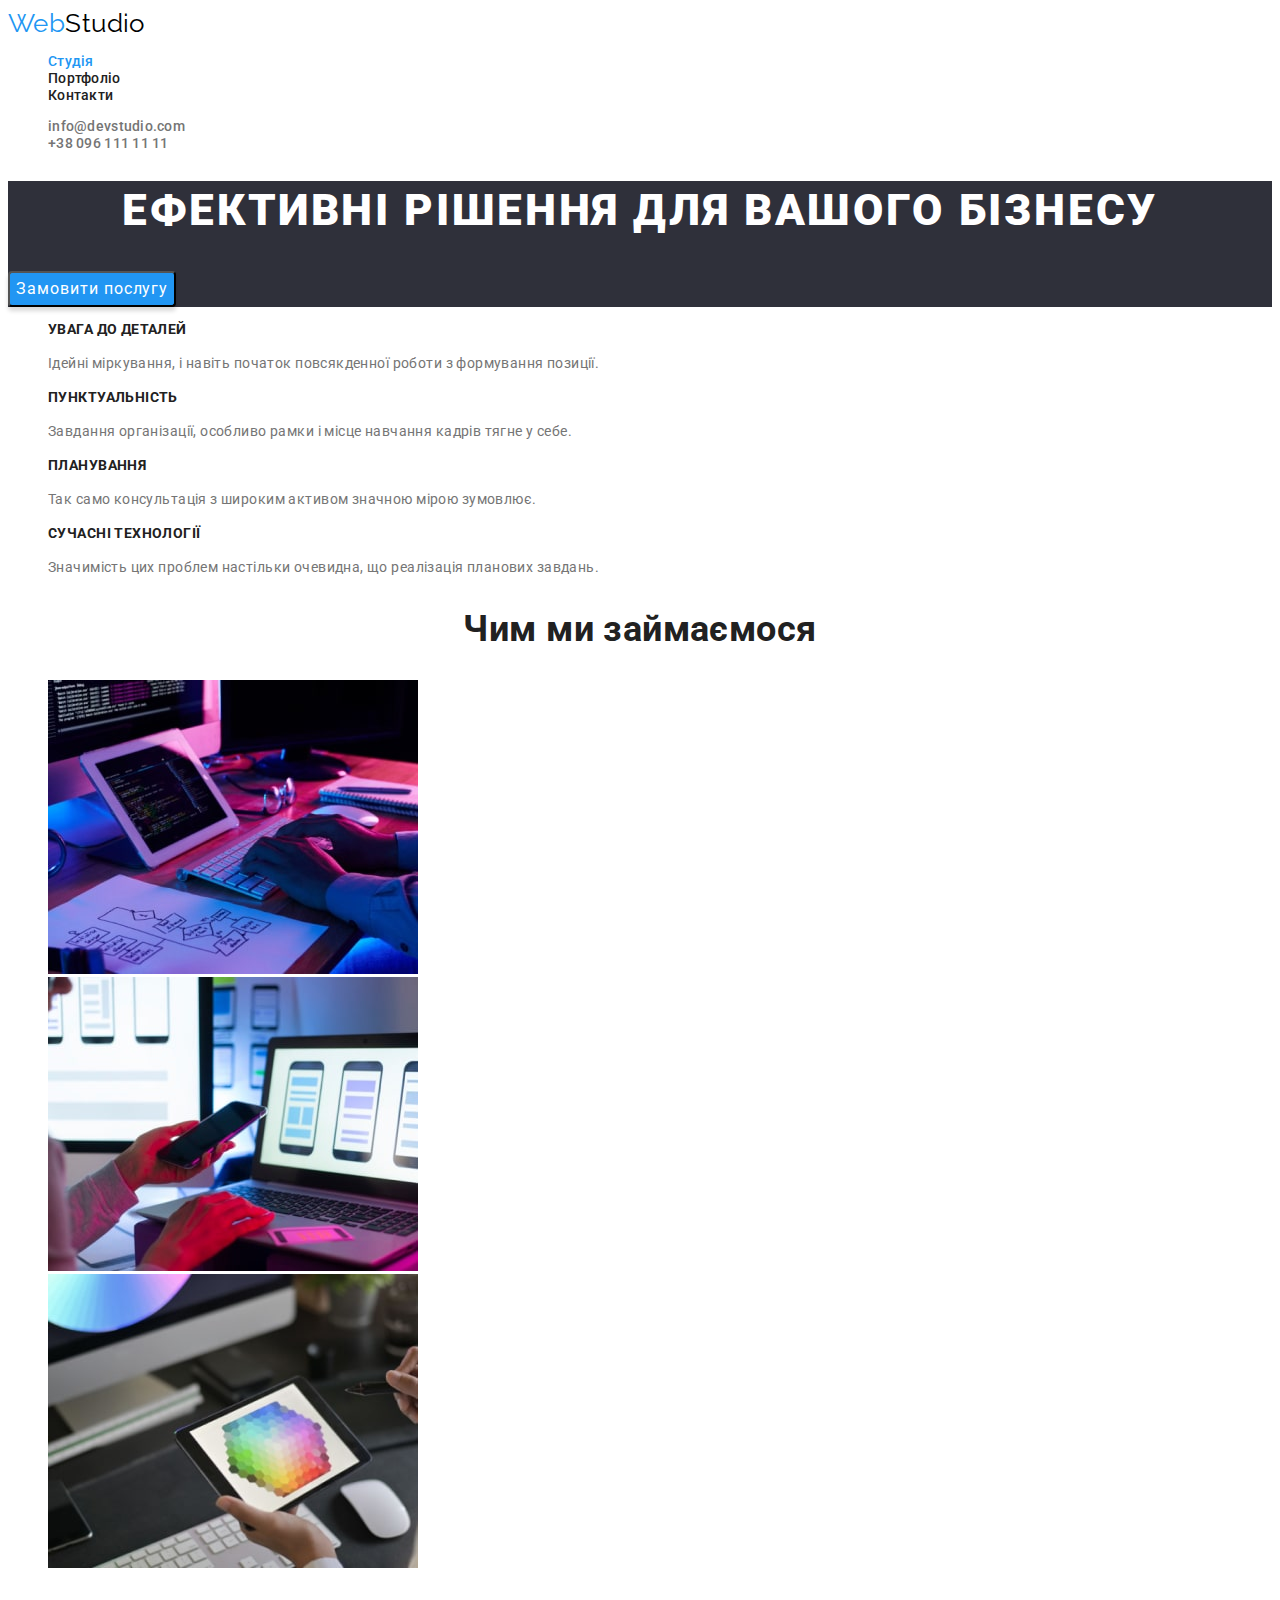
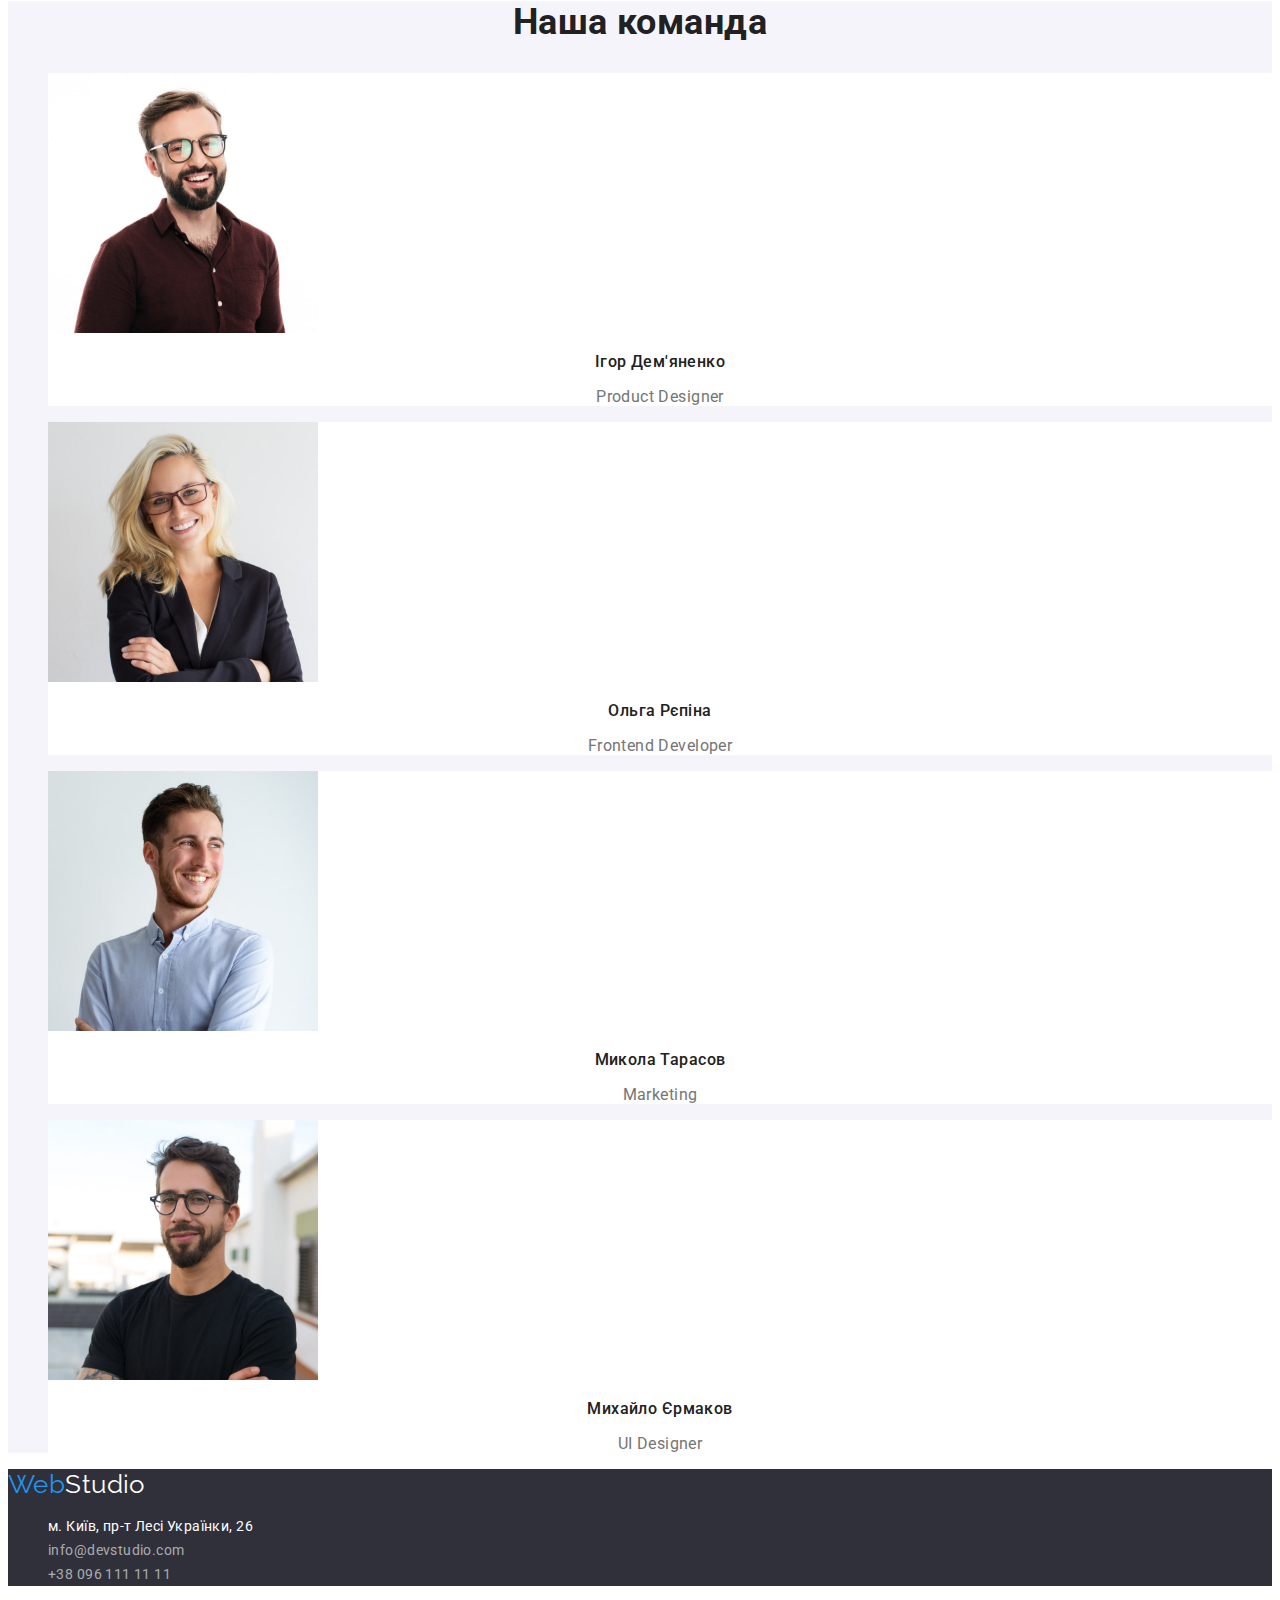
<file: index.html>
<!DOCTYPE html>
<html lang="uk">
  <head>
    <meta charset="UTF-8" />
    <meta http-equiv="X-UA-Compatible" content="IE=edge" />
    <meta name="viewport" content="width=device-width, initial-scale=1.0" />
    <title>Студія</title>
    <link rel="preconnect" href="https://fonts.googleapis.com" />
    <link rel="preconnect" href="https://fonts.gstatic.com" crossorigin />
    <link
      href="https://fonts.googleapis.com/css2?family=Raleway:wght@700&family=Roboto:wght@400;500;700;900&display=swap"
      rel="stylesheet"
    />
    <link rel="stylesheet" href="./css/styles.css" />
  </head>
  <body>
    <header class="header">
      <nav>
        <a href="./index.html" class="logo link">
          <span lang="en">Web<span class="logo-header">Studio</span></span></a
        >
        <ul class="list nav-list">
          <li class="nav-item">
            <a href="./index.html" class="nav-link link current">Студія</a>
          </li>
          <li class="nav-item">
            <a href="./portfolio.html" class="nav-link link">Портфоліо</a>
          </li>
          <li class="nav-item">
            <a href="#" class="nav-link link">Контакти</a>
          </li>
        </ul>
      </nav>
      <ul class="list contact-list">
        <li class="contact-item">
          <a href="mailto:info@devstudio.com" class="link contact-link"
            >info@devstudio.com</a
          >
        </li>
        <li class="contact-item">
          <a href="tel:+380961111111" class="link contact-link"
            >+38 096 111 11 11</a
          >
        </li>
      </ul>
    </header>
    <main>
      <section class="hero">
        <h1>Ефективні рішення для вашого бізнесу</h1>
        <button type="button" class="hero-button">Замовити послугу</button>
      </section>
      <section class="features">
        <h2 class="visually-hidden">Наші переваги</h2>
        <ul class="list features-list">
          <li class="features-item">
            <h3 class="features-title">Увага до деталей</h3>
            <p class="features-text">
              Ідейні міркування, і навіть початок повсякденної роботи з
              формування позиції.
            </p>
          </li>
          <li class="features-item">
            <h3 class="features-title">Пунктуальність</h3>
            <p class="features-text">
              Завдання організації, особливо рамки і місце навчання кадрів тягне
              у себе.
            </p>
          </li>
          <li class="features-item">
            <h3 class="features-title">Планування</h3>
            <p class="features-text">
              Так само консультація з широким активом значною мірою зумовлює.
            </p>
          </li>
          <li class="features-item">
            <h3 class="features-title">Сучасні технології</h3>
            <p class="features-text">
              Значимість цих проблем настільки очевидна, що реалізація планових
              завдань.
            </p>
          </li>
        </ul>
      </section>
      <section class="job">
        <h2 class="section-title">Чим ми займаємося</h2>
        <ul class="list job-list">
          <li class="job-item">
            <img src="./images/img_tab-min.jpg" alt="Друк коду" width="370" />
          </li>
          <li>
            <img
              src="./images/img_mobile-min.jpg"
              alt="Розробка дизайну"
              width="370"
              height="294"
            />
          </li>
          <li>
            <img
              src="./images/img_colors-min.jpg"
              alt="Палітра кольорів"
              width="370"
              height="294"
            />
          </li>
        </ul>
      </section>
      <section class="team">
        <h2 class="section-title">Наша команда</h2>
        <ul class="list team-list">
          <li class="team-item">
            <img
              src="./images/ph_proddes-min.jpg"
              alt="Фото Ігора Дем'яненка"
              width="270"
              height="260"
            />
            <h3 class="team-item-title">Ігор Дем'яненко</h3>
            <p class="team-descr">Product Designer</p>
          </li>
          <li class="team-item">
            <img
              src="./images/ph_dev-min.jpg"
              alt="Фото Ольги Рєпіної"
              width="270"
              height="260"
            />
            <h3 class="team-item-title">Ольга Рєпіна</h3>
            <p class="team-descr">Frontend Developer</p>
          </li>
          <li class="team-item">
            <img
              src="./images/ph_marketer-min.jpg"
              alt="Фото Миколи Тарасова"
              width="270"
              height="260"
            />
            <h3 class="team-item-title">Микола Тарасов</h3>
            <p class="team-descr">Marketing</p>
          </li>
          <li class="team-item">
            <img
              src="./images/ph_designer-min.jpg"
              alt="Фото Михайла Єрмакова"
              width="270"
              height="260"
            />
            <h3 class="team-item-title">Михайло Єрмаков</h3>
            <p class="team-descr">UI Designer</p>
          </li>
        </ul>
      </section>
    </main>
    <footer class="footer">
      <a href="./index.html" class="logo link"
        ><span lang="en">Web<span class="logo-footer">Studio</span></span></a
      >
      <address>
        <ul class="list address-list">
          <li class="address-item">
            <a
              href="https://goo.gl/maps/53kemHc2niVt5rCp9"
              target="_blank"
              rel="noopener noreferrer"
              class="link address-city"
              >м. Київ, пр-т Лесі Українки, 26
            </a>
          </li>
          <li class="address-item">
            <a href="mailto:info@devstudio.com" class="link address-link"
              >info@devstudio.com</a
            >
          </li>
          <li class="address-item">
            <a href="tel:+380961111111" class="link address-link"
              >+38 096 111 11 11</a
            >
          </li>
        </ul>
      </address>
    </footer>
  </body>
</html>
</file>
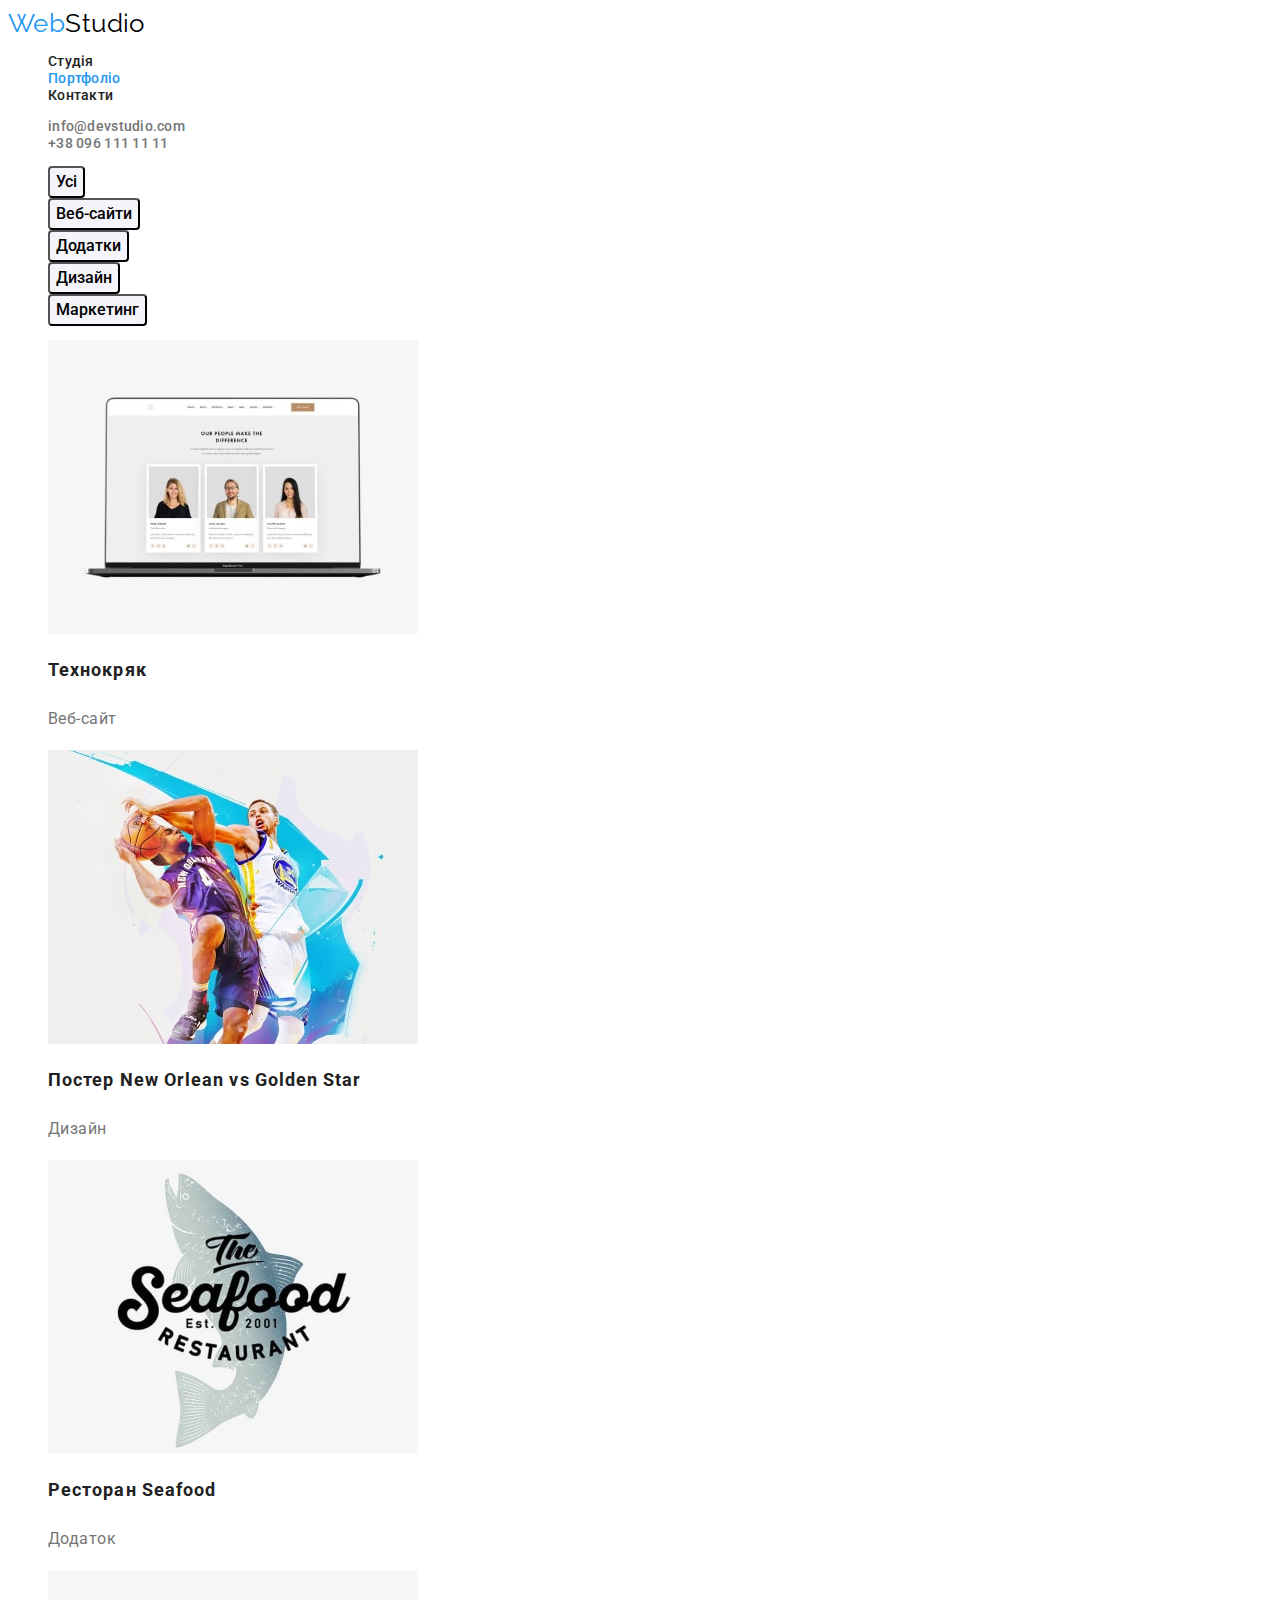
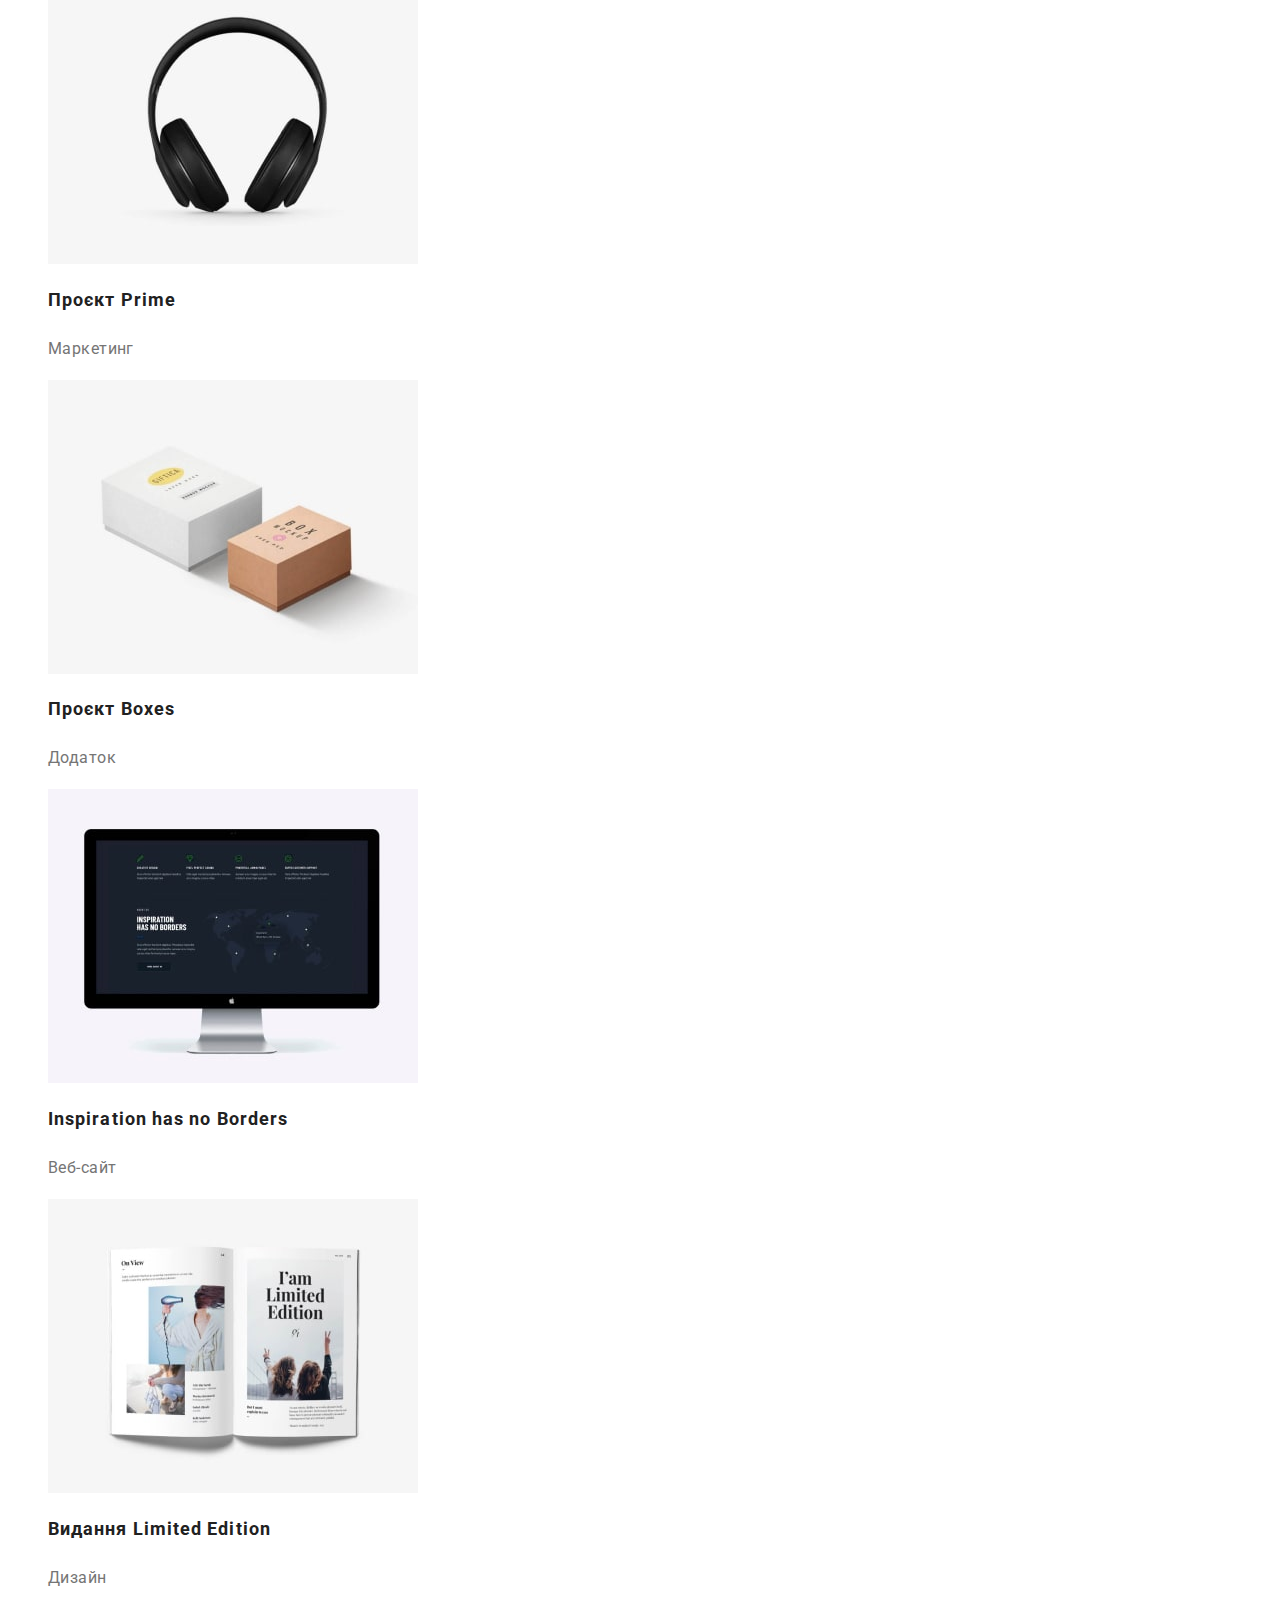
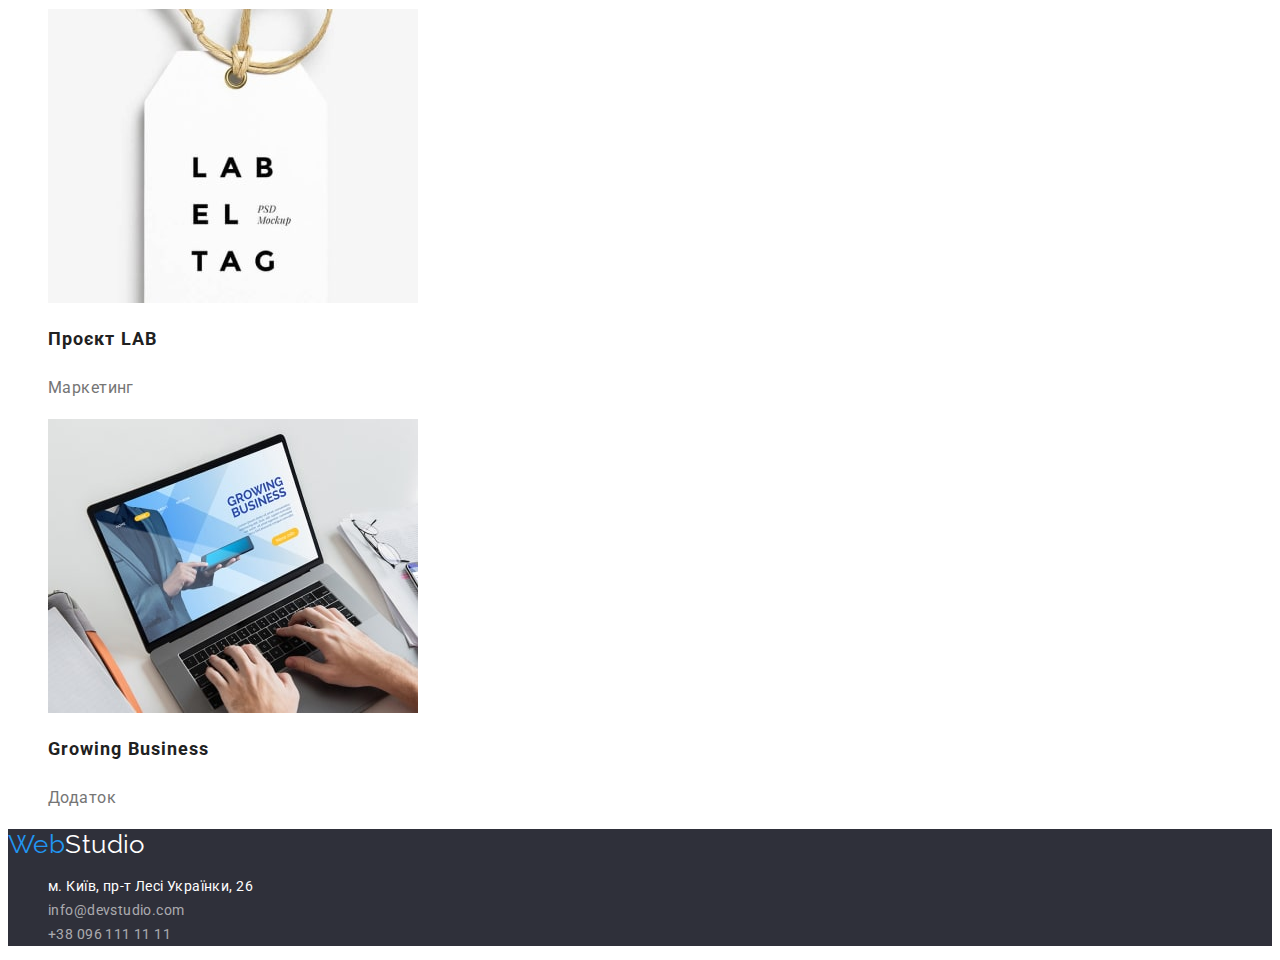
<file: portfolio.html>
<!DOCTYPE html>
<html lang="uk">
  <head>
    <meta charset="UTF-8" />
    <meta http-equiv="X-UA-Compatible" content="IE=edge" />
    <meta name="viewport" content="width=device-width, initial-scale=1.0" />
    <title>Студія</title>
    <link rel="preconnect" href="https://fonts.googleapis.com" />
    <link rel="preconnect" href="https://fonts.gstatic.com" crossorigin />
    <link
      href="https://fonts.googleapis.com/css2?family=Raleway:wght@700&family=Roboto:wght@400;500;700;900&display=swap"
      rel="stylesheet"
    />
    <link rel="stylesheet" href="./css/styles.css" />
  </head>
  <body>
    <header class="header">
      <nav>
        <a href="./index.html" class="logo link">
          <span lang="en">Web<span class="logo-header">Studio</span></span></a
        >
        <ul class="list nav-list">
          <li class="nav-item">
            <a href="./index.html" class="nav-link link">Студія</a>
          </li>
          <li class="nav-item">
            <a href="./portfolio.html" class="nav-link link current"
              >Портфоліо</a
            >
          </li>
          <li class="nav-item">
            <a href="#" class="nav-link link">Контакти</a>
          </li>
        </ul>
      </nav>
      <ul class="list contact-list">
        <li class="contact-item">
          <a href="mailto:info@devstudio.com" class="link contact-link"
            >info@devstudio.com</a
          >
        </li>
        <li class="contact-item">
          <a href="tel:+380961111111" class="link contact-link"
            >+38 096 111 11 11</a
          >
        </li>
      </ul>
    </header>
    <main>
      <section class="portfolio">
        <h1 class="visually-hidden">Портфоліо</h1>
        <ul class="list buttons-list">
          <li class="buttons-item">
            <button type="button" class="portfolio-button">Усі</button>
          </li>
          <li class="buttons-item">
            <button type="button" class="portfolio-button">Веб-сайти</button>
          </li>
          <li class="buttons-item">
            <button type="button" class="portfolio-button">Додатки</button>
          </li>
          <li class="buttons-item">
            <button type="button" class="portfolio-button">Дизайн</button>
          </li>
          <li class="buttons-item">
            <button type="button" class="portfolio-button">Маркетинг</button>
          </li>
        </ul>
        <ul class="list portfolio-list">
          <li class="portfolio-item">
            <img
              src="./images/portfolio/portfolio1.jpg"
              alt="Відкритий у браузері веб-сайт"
              width="370"
              height="294"
            />
            <h2 class="portfolio-title">Технокряк</h2>
            <p class="portfolio-text">Веб-сайт</p>
          </li>
          <li class="portfolio-item">
            <img
              src="./images/portfolio/portfolio2.jpg"
              alt="Два баскетболісти"
              width="370"
              height="294"
            />
            <h2 class="portfolio-title">
              Постер<span lang="en"> New Orlean vs Golden Star</span>
            </h2>
            <p class="portfolio-text">Дизайн</p>
          </li>
          <li class="portfolio-item">
            <img
              src="./images/portfolio/portfolio3.jpg"
              alt="Логотип ресторану"
              width="370"
              height="294"
            />
            <h2 class="portfolio-title">
              Ресторан <span lang="en">Seafood</span>
            </h2>
            <p class="portfolio-text">Додаток</p>
          </li>
          <li class="portfolio-item">
            <img
              src="./images/portfolio/portfolio4.jpg"
              alt="Навушники"
              width="370"
              height="294"
            />
            <h2 class="portfolio-title">Проєкт <span lang="en">Prime</span></h2>
            <p class="portfolio-text">Маркетинг</p>
          </li>
          <li class="portfolio-item">
            <img
              src="./images/portfolio/portfolio5.jpg"
              alt="Дві маленькі коробки"
              width="370"
              height="294"
            />
            <h2 class="portfolio-title">Проєкт <span lang="en">Boxes</span></h2>
            <p class="portfolio-text">Додаток</p>
          </li>
          <li class="portfolio-item">
            <img
              src="./images/portfolio/portfolio6.jpg"
              alt="Відкритий у браузері веб-сайт"
              width="370"
              height="294"
            />
            <h2 class="portfolio-title">
              <span lang="en">Inspiration has no Borders</span>
            </h2>
            <p class="portfolio-text">Веб-сайт</p>
          </li>
          <li class="portfolio-item">
            <img
              src="./images/portfolio/portfolio7.jpg"
              alt="Відкритий журнал"
              width="370"
              height="294"
            />
            <h2 class="portfolio-title">
              Видання <span lang="en">Limited Edition</span>
            </h2>
            <p class="portfolio-text">Дизайн</p>
          </li>
          <li class="portfolio-item">
            <img
              src="./images/portfolio/portfolio8.jpg"
              alt="Ярлик"
              width="370"
              height="294"
            />
            <h2 class="portfolio-title">Проєкт <span lang="en">LAB</span></h2>
            <p class="portfolio-text">Маркетинг</p>
          </li>
          <li class="portfolio-item">
            <img
              src="./images/portfolio/portfolio9.jpg"
              alt="Людина за ноутбуком"
              width="370"
              height="294"
            />
            <h2 class="portfolio-title">
              <span lang="en">Growing Business</span>
            </h2>
            <p class="portfolio-text">Додаток</p>
          </li>
        </ul>
      </section>
    </main>
    <footer class="footer">
      <a href="./index.html" class="logo link"
        ><span lang="en">Web<span class="logo-footer">Studio</span></span></a
      >
      <address>
        <ul class="list address-list">
          <li class="address-item">
            <a
              href="https://goo.gl/maps/53kemHc2niVt5rCp9"
              target="_blank"
              rel="noopener noreferrer"
              class="link address-city"
              >м. Київ, пр-т Лесі Українки, 26
            </a>
          </li>
          <li class="address-item">
            <a href="mailto:info@devstudio.com" class="link address-link"
              >info@devstudio.com</a
            >
          </li>
          <li class="address-item">
            <a href="tel:+380961111111" class="link address-link"
              >+38 096 111 11 11</a
            >
          </li>
        </ul>
      </address>
    </footer>
  </body>
</html>
</file>
<file: css/styles.css>
:root {
    --main-font: "Roboto",
        Tahoma,
        sans-serif;
    --secondary-font: "Raleway", Verdana, sans-serif;
    --font-size: 14px;
    --letter-spacing: 0.03em;
    --text-color: #757575;
    --title-color: #212121;
    --active-color: #2196F3;
    --bg-color-main: #fff;
    --bg-color-hero: #2F303A;
    --bg-color-section: #F5F4FA;
    --buttons-color: #F5F4FA;
}

body {
    font-family: var(--main-font);
    color: var(--title-color);
    background-color: var(--bg-color-main);
    font-size: var(--font-size);
    letter-spacing: var(--letter-spacing);
}


.list {
    list-style: none;
}

.link {
    text-decoration: none;
}

button {
    cursor: pointer;
}

/* ----------------------HEADER--------------------- */


.header {
    background-color: var(--bg-color-main);
}

.logo {
    font-family: var(--secondary-font);
    font-size: 26px;
    line-height: calc(31/26);
    color: var(--active-color);
}

.logo-header {
    color: #000;
}

/* .nav-list {}

.nav-item {} */

.nav-link {
    font-weight: 500;
    line-height: 1.14;
    letter-spacing: 0.02em;
    color: inherit
}

.nav-link:hover, .nav-link:focus {
    color: var(--active-color)
}

.current {
    color: var(--active-color);
}

/* .contact-list {}

.contact-item {} */

.contact-link {
    font-weight: 500;
    line-height: 1.14;
    letter-spacing: 0.02em;
    color: var(--text-color)
}

.contact-link:hover, .contact-link:focus {
    color: var(--active-color)
}

/* --------------------MAIN----------------------- */

.hero {
    background-color: var(--bg-color-hero);
}

h1 {
    font-weight: 900;
    font-size: 44px;
    line-height: 1.36;
    text-align: center;
    letter-spacing: 0.06em;
    text-transform: uppercase;
    color: var(--bg-color-main);
}

.hero-button {
    background-color: var(--active-color);
    font-family: inherit;
    font-size: 16px;
    line-height: calc(30/16);
    display: flex;
    align-items: center;
    text-align: center;
    letter-spacing: 0.06em;
    color: var(--bg-color-main);
    box-shadow: 0px 4px 4px rgba(0, 0, 0, 0.15);
    border-radius: 4px;
}

/* .features {} */

.visually-hidden {
    position: absolute;
    white-space: nowrap;
    width: 1px;
    height: 1px;
    overflow: hidden;
    border: 0;
    padding: 0;
    clip: rect(0 0 0 0);
    clip-path: inset(50%);
    margin: -1px;
}

/* .features-list {}

.features-item {} */

.features-title {
        font-size: 14px;
        line-height: calc(16/14);
        text-transform: uppercase;
}

.features-text {
        line-height: calc(24/14);
        color: var(--text-color)
}

/* .job {} */

.section-title {
    font-size: 36px;
    line-height: calc(42/36);
    text-align: center;
}

/* .job-list {}

.job-item {} */

.team {
    background-color: var(--bg-color-section);
}

/* .team-list {} */

.team-item {
    background-color: var(--bg-color-main);
}

.team-item-title {
    font-weight: 500;
    font-size: 16px;
    line-height: calc(19/16);
    text-align: center;
}

.team-descr {
    font-size: 16px;
    line-height: calc(19/16);
    text-align: center;
    color: var(--text-color);
}

/* -------------------------FOOTER--------------------------- */

.footer {
    background-color: var(--bg-color-hero);
}

.logo-footer {
    color: var(--bg-color-main);
}

/* .address-list {}

.address-item {} */

.address-city {
    font-style: normal;
    line-height: calc(24/14);
    color: var(--bg-color-main);
}

.address-link {
    font-style: normal;
    line-height: calc(24/14);
    color: rgba(255, 255, 255, 0.6);
}

.address-link:hover,
.address-link:focus {
    color: var(--active-color)
}

/* PORTFOLIO */

/* .portfolio {}

.buttons-list {}

.buttons-item {} */

.portfolio-button {
    background: var(--buttons-color);
    border-radius: 4px;
    font-family: inherit;
    font-weight: 500;
        font-size: 16px;
        line-height: calc(26/16);
        text-align: center;
}

.portfolio-button:hover, 
.portfolio-button:focus {
    background-color: var(--active-color);
    color: var(--bg-color-main);
}

/* .portfolio-list {}

.portfolio-item {} */

.portfolio-title {
    font-size: 18px;
    line-height: calc(36/18);
    letter-spacing: 0.06em;
}

.portfolio-text {
    font-size: 16px;
        line-height: calc(30/16);
        color: var(--text-color);
}
</file>
